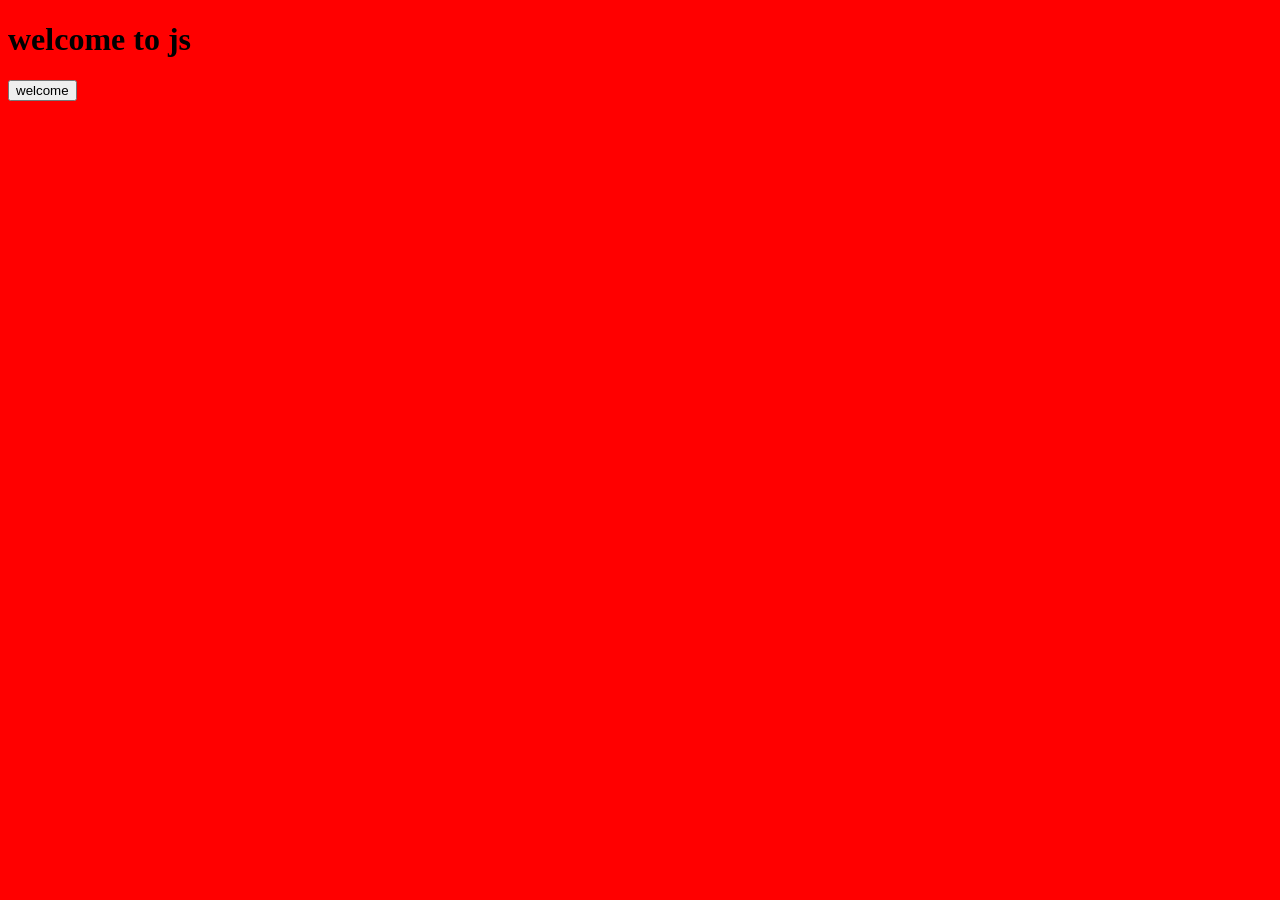
<file: 01 FRONT END/04 JAVASCRIPT/index.html>
<!DOCTYPE html>
<html lang="en">
<head>
    <meta charset="UTF-8">
    <meta name="viewport" content="width=device-width, initial-scale=1.0">
    <title>Document</title>
    <style>
        body {
            background-color: red;
        }
    </style>
</head>
<body>
    <h1>welcome to js</h1>

    <!-- inline script -->
    <button onclick="alert('welcome to js')">welcome</button>


    <!-- internal script -->
     <script>
        alert('hello')
        console.log("welcome nice to meet you")
     </script>

     <!-- external script -->
      <script src="./intro.js"></script>
</body>
</html>
</file>
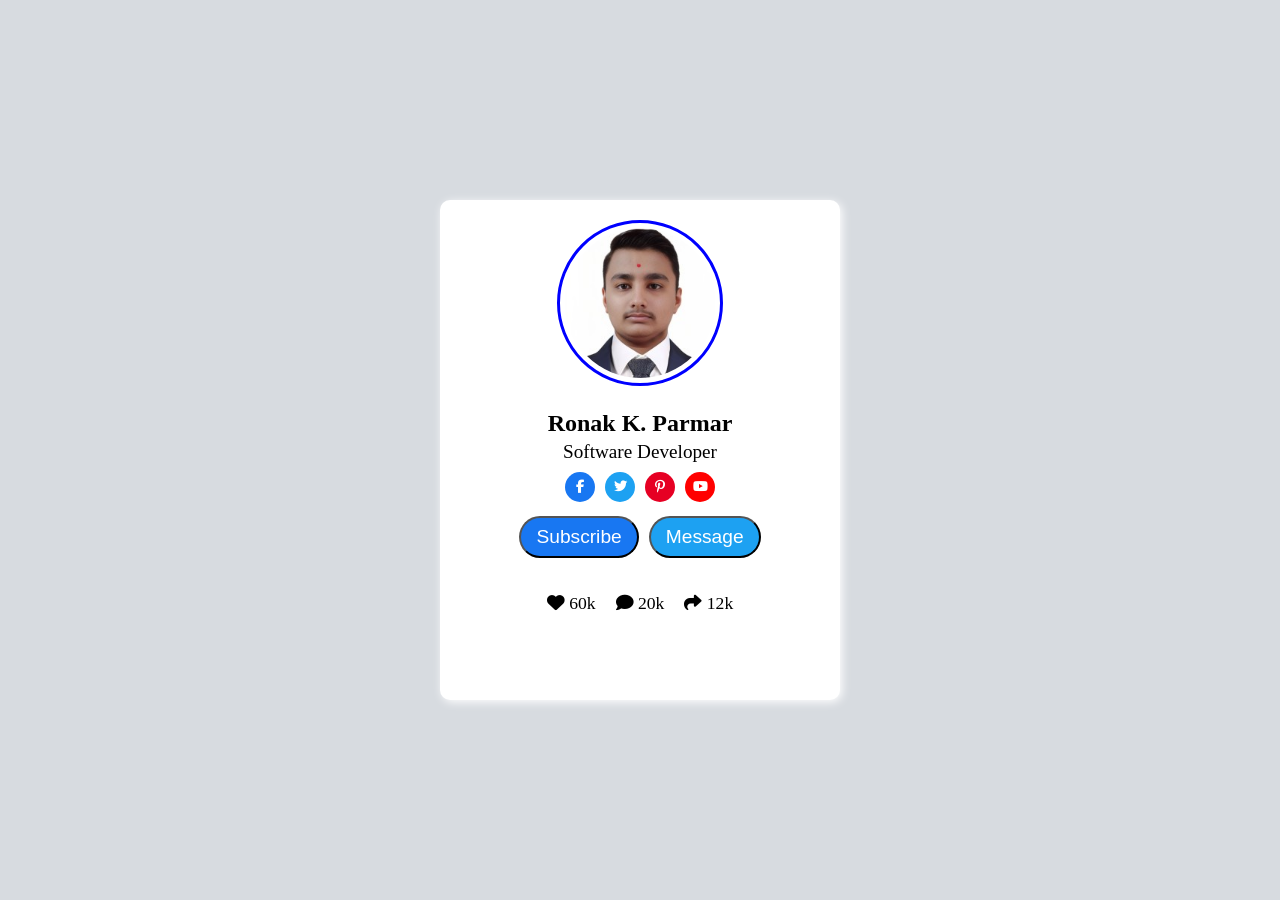
<file: 01 FRONT END/03 PRACTICE PROJECTS/01 CARD/index.html>
<!DOCTYPE html>
<html lang="en">
<head>
    <meta charset="UTF-8">
    <meta name="viewport" content="width=device-width, initial-scale=1.0">
    <title>Single Card</title>
    <link rel="stylesheet" href="style.css">

    <!-- font awesome cdn -->
    <link rel="stylesheet" href="https://cdnjs.cloudflare.com/ajax/libs/font-awesome/6.5.2/css/all.min.css" integrity="sha512-SnH5WK+bZxgPHs44uWIX+LLJAJ9/2PkPKZ5QiAj6Ta86w+fsb2TkcmfRyVX3pBnMFcV7oQPJkl9QevSCWr3W6A==" crossorigin="anonymous" referrerpolicy="no-referrer" />
</head>
<body>
    <div class="container">
        <div class="img">
            <img src="ronakparmar.jpg" alt="ronak parmar" srcset="" class="image1">
        </div>
        <div class="name">
            <p>ronak k. parmar</p>
        </div>
        <div class="designation">
            <p>Software developer</p>
        </div>
        <div class="socialmedia">
            <button>
                <i class="fa-brands fa-facebook-f"></i>
            </button>
            <button>
                <i class="fa-brands fa-twitter"></i>
            </button>
            <button>
                <i class="fa-brands fa-pinterest-p"></i>
            </button>
            <button>
                <i class="fa-brands fa-youtube"></i>
            </button>
        </div>
        <div class="connect">
            <button>subscribe</button>
            <button>Message</button>
        </div>
        <div class="detail">
            <p><i class="fa-solid fa-heart"></i> 60k</p>
            <p><i class="fa-solid fa-comment"></i> 20k</p>
            <p><i class="fa-solid fa-share"></i> 12k</p>
        </div>
    </div>
</body>
</html>
</file>
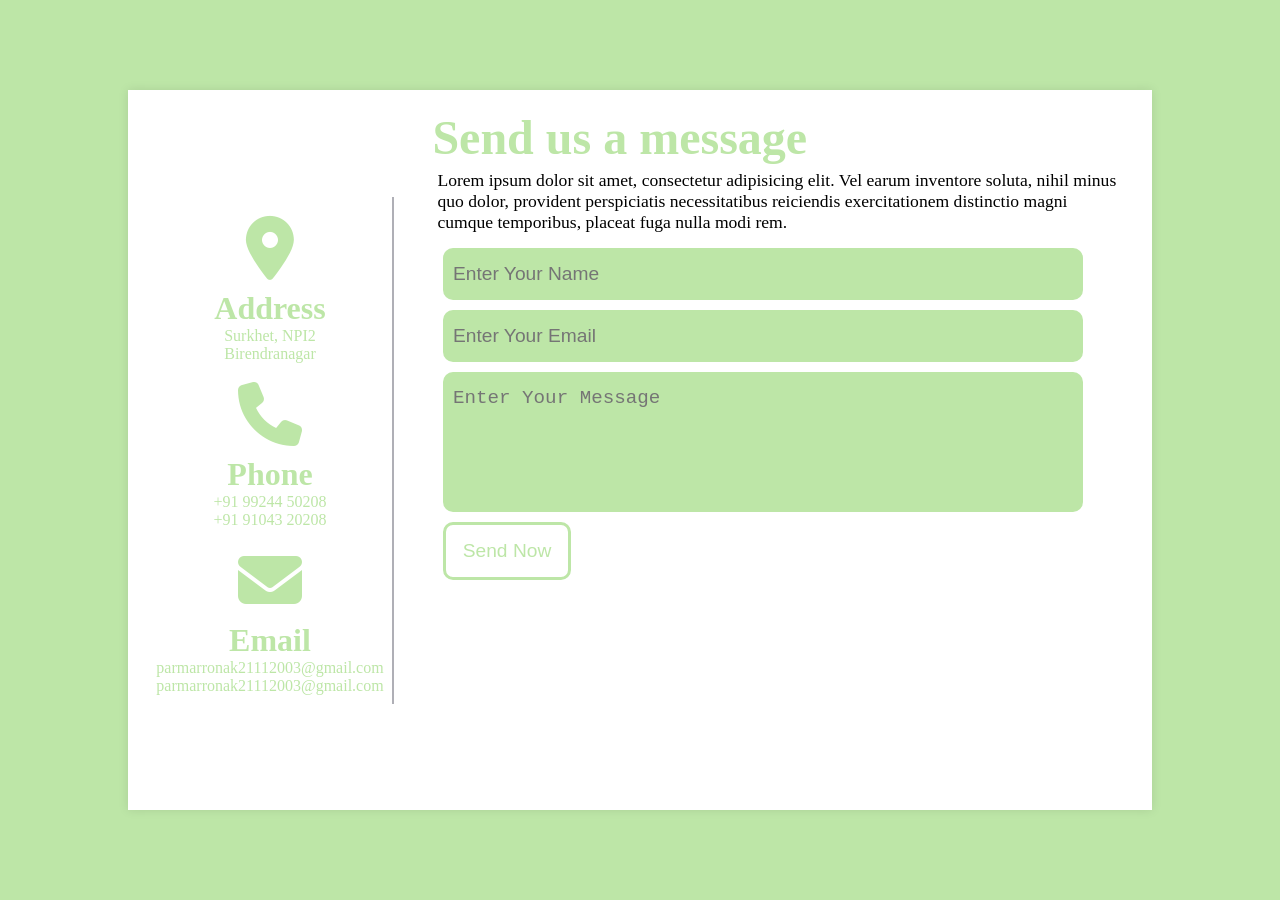
<file: 01 FRONT END/03 PRACTICE PROJECTS/02 CONTACT SECTION/index.html>
<!DOCTYPE html>
<html lang="en">
<head>
    <meta charset="UTF-8">
    <meta name="viewport" content="width=device-width, initial-scale=1.0">
    <title>CONTACT SECTION</title>

    <!-- external style -->
    <link rel="stylesheet" href="style.css">

    <!-- font awesome cdn -->
    <link rel="stylesheet" href="https://cdnjs.cloudflare.com/ajax/libs/font-awesome/6.5.2/css/all.min.css" integrity="sha512-SnH5WK+bZxgPHs44uWIX+LLJAJ9/2PkPKZ5QiAj6Ta86w+fsb2TkcmfRyVX3pBnMFcV7oQPJkl9QevSCWr3W6A==" crossorigin="anonymous" referrerpolicy="no-referrer" />
</head>
<body>
    <section>
        <div class="container">
            <div class="left-side">
                <div class="content">
                    <div class="icon">
                        <i class="fa-solid fa-location-dot"></i>
                    </div>
                    <h3 class="heading3">
                        Address
                    </h3>
                    <p>Surkhet, NPI2</p>
                    <p>Birendranagar</p>
                </div>
                <div class="content">
                    <div class="icon">
                        <i class="fa-solid fa-phone"></i>
                    </div>
                    <h3 class="heading3">
                        Phone
                    </h3>
                    <p>+91 99244 50208</p>
                    <p>+91 91043 20208</p>
                </div>
                <div class="content">
                    <div class="icon">
                        <i class="fa-solid fa-envelope"></i>
                    </div>
                    <h3 class="heading3">
                        Email
                    </h3>
                    <p>parmarronak21112003@gmail.com</p>
                    <p>parmarronak21112003@gmail.com</p>
                </div>
            </div>
            <div class="right-side">
                <h1 class="formHeading">Send us a message</h1>
                <p>Lorem ipsum dolor sit amet, consectetur adipisicing elit. Vel earum inventore soluta, nihil minus quo dolor, provident perspiciatis necessitatibus reiciendis exercitationem distinctio magni cumque temporibus, placeat fuga nulla modi rem.</p>
                <div class="contact-form">
                    <form action="">
                        <input type="text" placeholder="Enter Your Name">
                        <input type="email" placeholder="Enter Your Email">
                        <textarea name="" id="" placeholder="Enter Your Message" rows="5"></textarea>
                        <button>Send Now</button>
                    </form>
                </div>
            </div>
            <!-- <div class="left-side">
                <div>
                    <div class="icon">
                        <i class="fa-solid fa-location-dot"></i>
                    </div>
                    <h3>address</h3>
                    <p>Surkhet, NPI2</p>
                    <p>Birendranagar 06</p>
                </div>
            </div>
            <div class="right-side"></div> -->
        </div>
    </section>
</body>
</html>
</file>
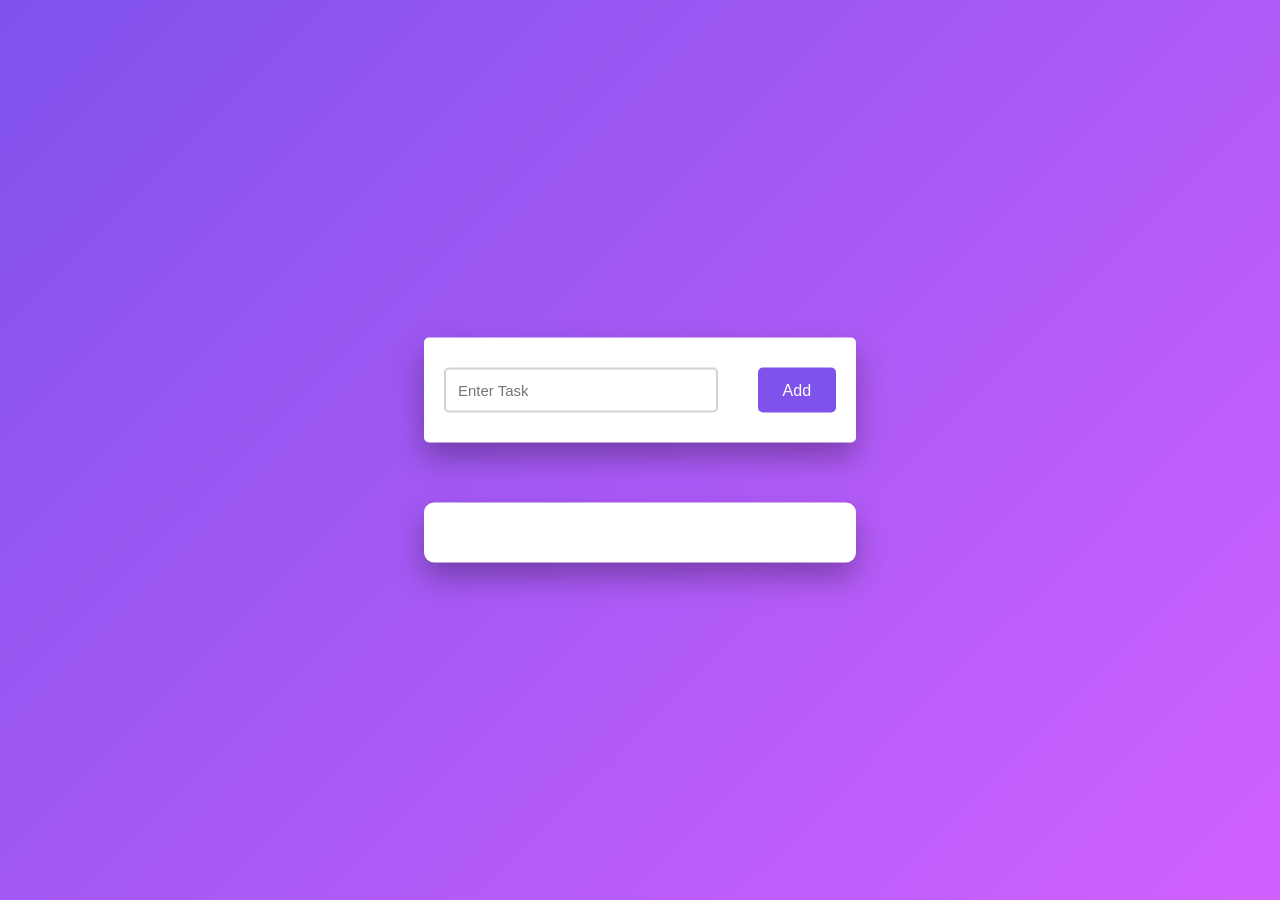
<file: 01 FRONT END/03 PRACTICE PROJECTS/03 Todo App/index.html>
<!DOCTYPE html>
<html lang="en">
<head>
    <meta charset="UTF-8">
    <meta name="viewport" content="width=device-width, initial-scale=1.0">
    <title>Document</title>
    <link rel="stylesheet" href="style.css">
    <link rel="stylesheet" href="https://cdnjs.cloudflare.com/ajax/libs/font-awesome/6.6.0/css/all.min.css" integrity="sha512-Kc323vGBEqzTmouAECnVceyQqyqdsSiqLQISBL29aUW4U/M7pSPA/gEUZQqv1cwx4OnYxTxve5UMg5GT6L4JJg==" crossorigin="anonymous" referrerpolicy="no-referrer" />
</head>
<body>
    <div class="container">
        <div id="newtask">
            <input type="text" placeholder="Enter Task" />
            <button id="push">Add</button>
        </div>
        <div id="tasks"></div>
    </div>

    <script src="script.js"></script>
</body>
</html>
</file>
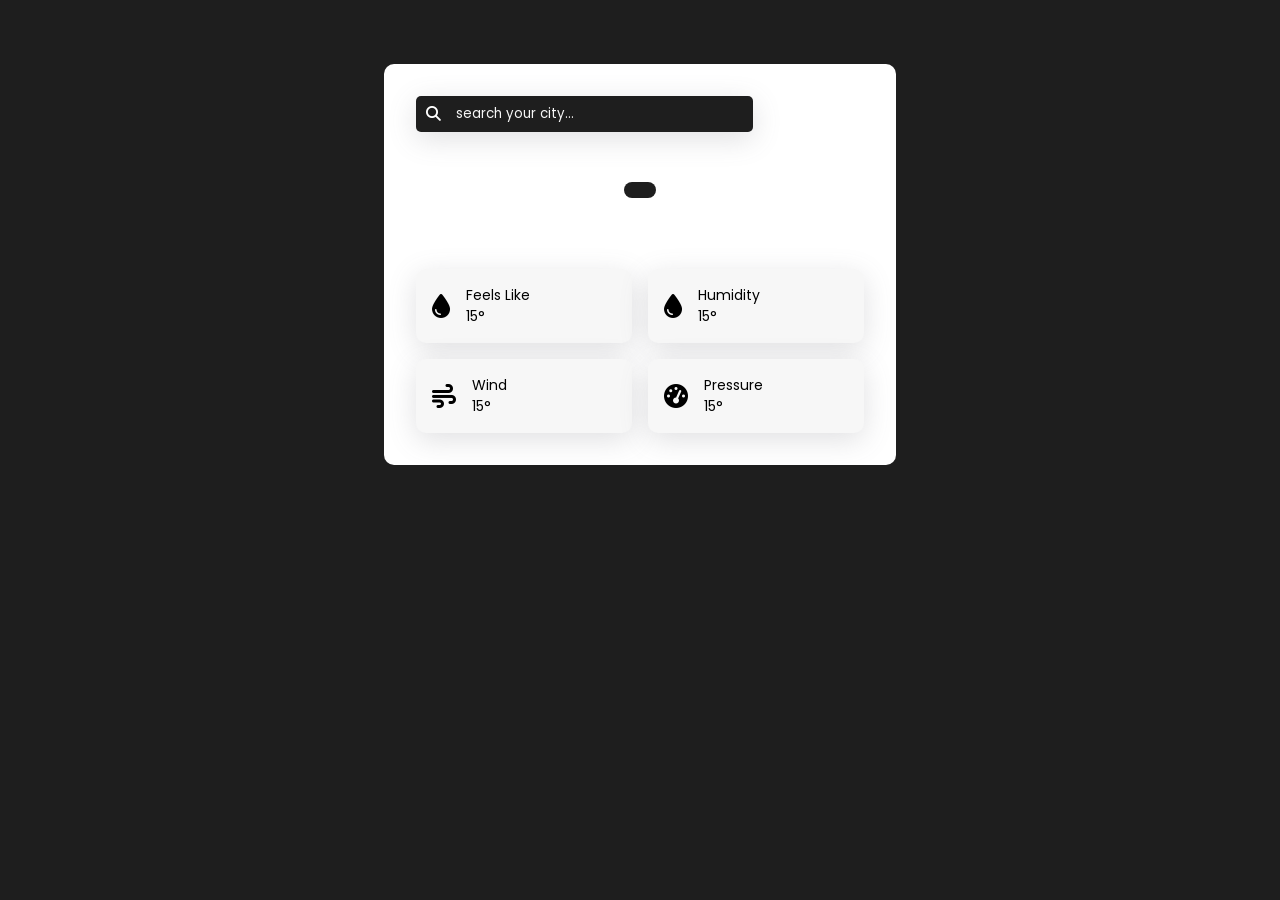
<file: 01 FRONT END/04 JAVASCRIPT/API/index.html>
<!DOCTYPE html>
<html lang="en">
  <head>
    <meta charset="UTF-8" />
    <meta name="viewport" content="width=device-width, initial-scale=1.0" />
    <link
      rel="stylesheet"
      href="https://cdnjs.cloudflare.com/ajax/libs/font-awesome/6.5.1/css/all.min.css"
      integrity="sha512-DTOQO9RWCH3ppGqcWaEA1BIZOC6xxalwEsw9c2QQeAIftl+Vegovlnee1c9QX4TctnWMn13TZye+giMm8e2LwA=="
      crossorigin="anonymous"
      referrerpolicy="no-referrer"
    />
    <title>Weather App</title>
    <link rel="stylesheet" href="style.css" />
  </head>
  <body>
    <section class="container">
      <!-- input field search  -->
      <div class="weather_header">
        <form class="weather_search">
          <i class="fa-solid fa-magnifying-glass"></i>
          <input
            type="text"
            class="city_name"
            placeholder="search your city..."
          />
        </form>
      </div>
      <!-- weather main data -->
      <div class="weather_body">
        <h1 class="weather_city"></h1>
        <p class="weather_date_time"></p>
        <div class="weather_data">
          <p class="weather_forecast"></p>
          <div class="weather_icon"></div>
        </div>
        <p class="weather_temperature"></p>
        <div class="weather_minmax">
          <p class="weather_min"></p>
          <p class="weather_max"></p>
        </div>
      </div>
      <!-- weather extra data  -->
      <section class="weather_info">
        <div class="weather_card">
          <i class="fa-solid fa-droplet"></i>
          <div>
            <p>Feels Like</p>
            <p class="weather_feelsLike">15&#176</p>
          </div>
        </div>

        <div class="weather_card">
          <i class="fa-solid fa-droplet"></i>
          <div>
              <p>Humidity</p>
              <p class="weather_humidity">15&#176</p>
          </div>
      </div>

      <div class="weather_card">
        <i class="fa-solid fa-wind"></i>
        <div>
            <p>Wind</p>
            <p class="weather_wind">15&#176</p>
        </div>
    </div>
    
    <div class="weather_card">
      <i class="fa-solid fa-gauge-high"></i>
      <div>
          <p>Pressure</p>
          <p class="weather_pressure">15&#176</p>
      </div>
  </div>

      </section>
    </section>
    <script src="index.js"></script>
  </body>
</html>
</file>
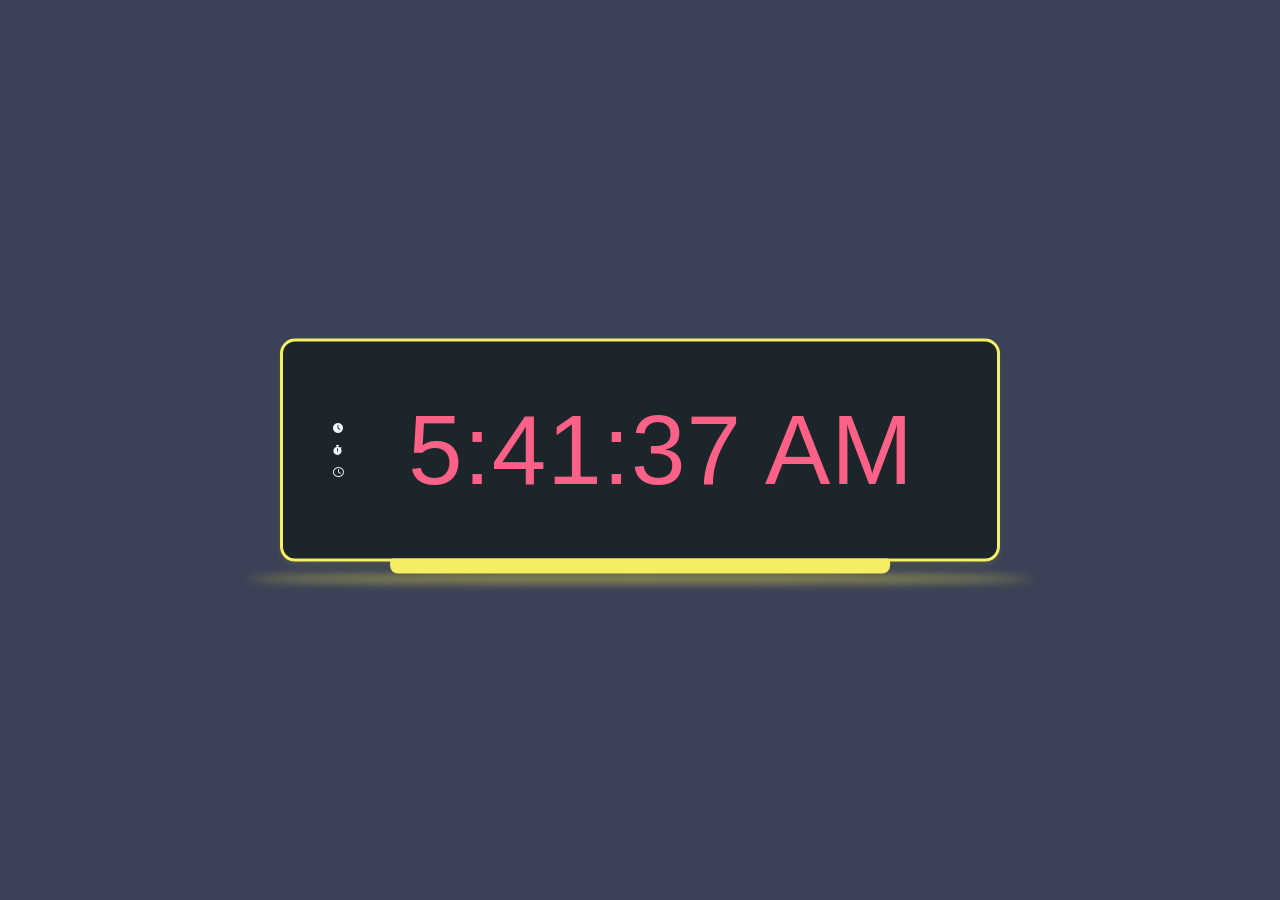
<file: 01 FRONT END/04 JAVASCRIPT/Time Base Event/index.html>
<!DOCTYPE html>
<html lang="en">
  <head>
    <meta charset="UTF-8" />
    <meta name="viewport" content="width=device-width, initial-scale=1.0" />
    <link
      rel="stylesheet"
      href="https://cdnjs.cloudflare.com/ajax/libs/font-awesome/6.1.0/css/all.min.css"
      integrity="sha512-10/jx2EXwxxWqCLX/hHth/vu2KY3jCF70dCQB8TSgNjbCVAC/8vai53GfMDrO2Emgwccf2pJqxct9ehpzG+MTw=="
      crossorigin="anonymous"
      referrerpolicy="no-referrer"
    />
    <title>Document</title>
    <link rel="stylesheet" href="style.css" />
    <style>
      .container {
        width: 90%;
        max-width: 1400px;
        position: absolute;
        top: 50%;
        left: 50%;
        transform: translate(-50%, -50%);
        display: flex;
        justify-content: center;
      }

      .clockHolder {
        width: 72rem;
        background-color: #1b252a;
        padding: 30px 50px;
        border-radius: 15px;
        border: 3px solid #f5ee62;
        box-shadow: rgba(222, 238, 42, 0.1) 0px 4px 6px;
        position: relative;
      }

      .clockHolder::after {
        content: " ";
        position: absolute;
        bottom: -15px;
        left: 50%;
        width: 70%;
        height: 15px;
        background-color: #f5ee62;
        transform: translate(-50%, 0);
        border-radius: 3px 3px 8px 8px;
      }

      .clockHolder::before {
        content: "";
        position: absolute;
        width: 110%;
        height: 10px;
        background-color: #f5ea4b77;
        bottom: -25px;
        left: -5%;
        border-radius: 100%;
        filter: blur(5px);
      }

      .timeHolder {
        display: flex;
        gap: 3.2rem;
        align-items: center;
      }

      .timeOptions {
        display: flex;
        flex-direction: column;
        justify-items: start;
        color: aliceblue;
        gap: 1.2rem;
      }

      .mainDiv {
        width: 100%;
        text-align: center;
      }
      #clock {
        font-size: 9.8rem;
      }
    </style>
  </head>
  <body>
    <div class="container">
      <div class="clockHolder">
        <div class="timeHolder">
          <div class="timeOptions">
            <i class="fas fa-clock" data-title="Time"></i>
            <i class="fas fa-stopwatch" data-title="StopWatch"></i>
            <i class="far fa-clock" data-title="CountDown"></i>
          </div>
          <div class="mainDiv">
            <p id="clock"></p>
          </div>
        </div>
      </div>
    </div>

    <script>
      const currentTime = () => {
        let curTime = new Date().toLocaleTimeString();
        document.getElementById("clock").innerText = curTime;
      };
      currentTime();

      const intervalId = setInterval(() => {
        currentTime();
      }, 1000);

      setTimeout(() => clearInterval(intervalId), 5000);
    </script>
  </body>
</html>
</file>
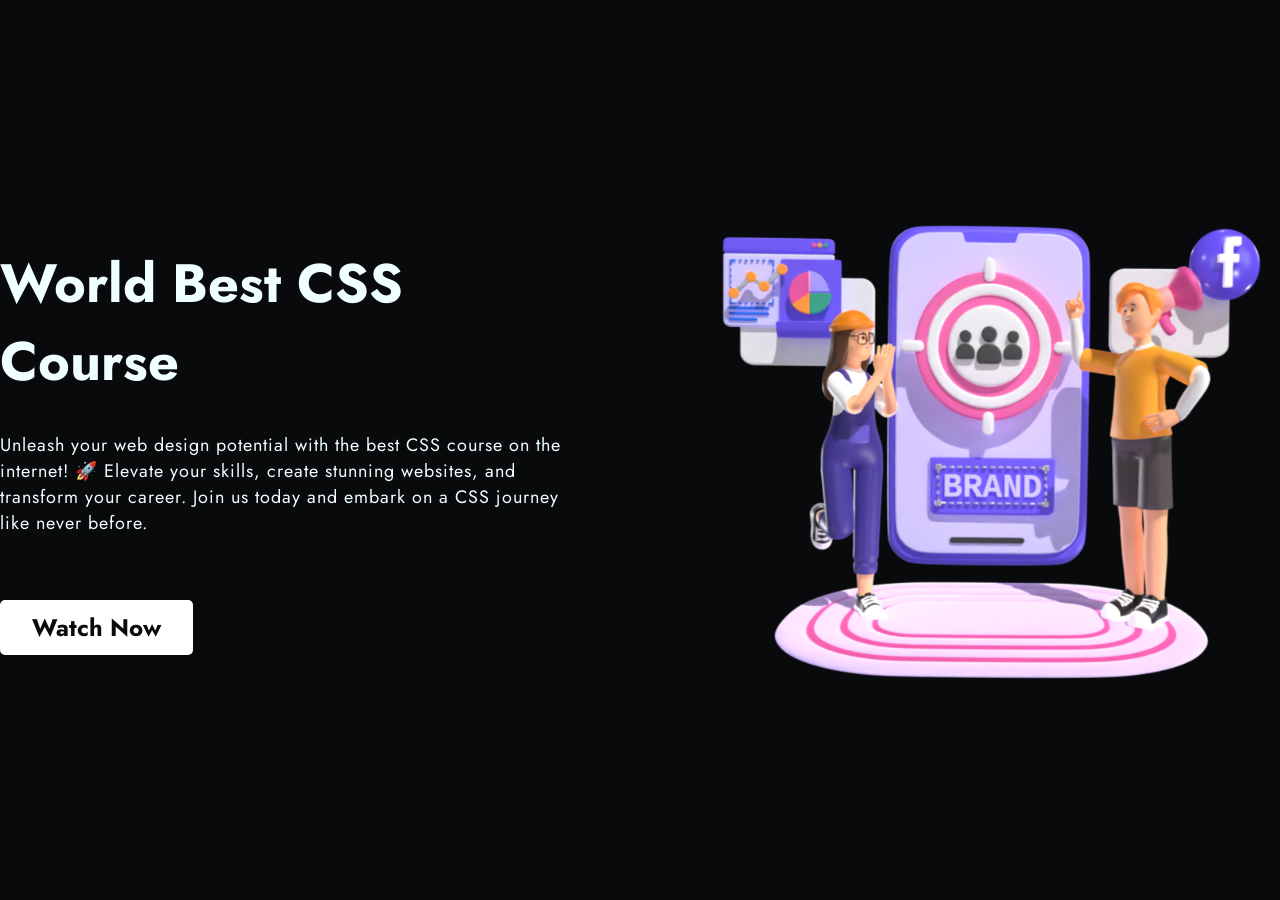
<file: 01 FRONT END/02 CSS/Thapa Technical code/anchor/index.html>
<!DOCTYPE html>
<html lang="en">
  <head>
    <meta charset="UTF-8" />
    <meta name="viewport" content="width=device-width, initial-scale=1.0" />
    <title>ANCHOR STYLING</title>
    <link rel="preconnect" href="https://fonts.googleapis.com" />
    <link rel="preconnect" href="https://fonts.gstatic.com" crossorigin />
    <link
      href="https://fonts.googleapis.com/css2?family=Jost:wght@300;400;500;700&family=Poppins:wght@200;300;400;600&family=Quicksand:wght@300;400;500;600;700&family=Urbanist:wght@300;400;600;700;800;900&display=swap"
      rel="stylesheet"
    />
    <link rel="stylesheet" href="style.css" />
  </head>
  <body>
    <section class="hero-section">
      <div class="container">
        <div class="grid grid-two-column">
          <div class="hero-content">
            <h1>World Best CSS Course</h1>
            <p>
              Unleash your web design potential with the best CSS course on the
              internet! 🚀 Elevate your skills, create stunning websites, and
              transform your career. Join us today and embark on a CSS journey
              like never before.
            </p>
            <a href="https://www.youtube.com/thapatechnical" target="_blank">
              watch now
            </a>
          </div>
          <div class="hero-image">
            <figure>
              <img
                src="../images/hero.png"
                alt="headphone with black background"
              />
            </figure>
          </div>
        </div>
      </div>
    </section>
  </body>
</html>
</file>
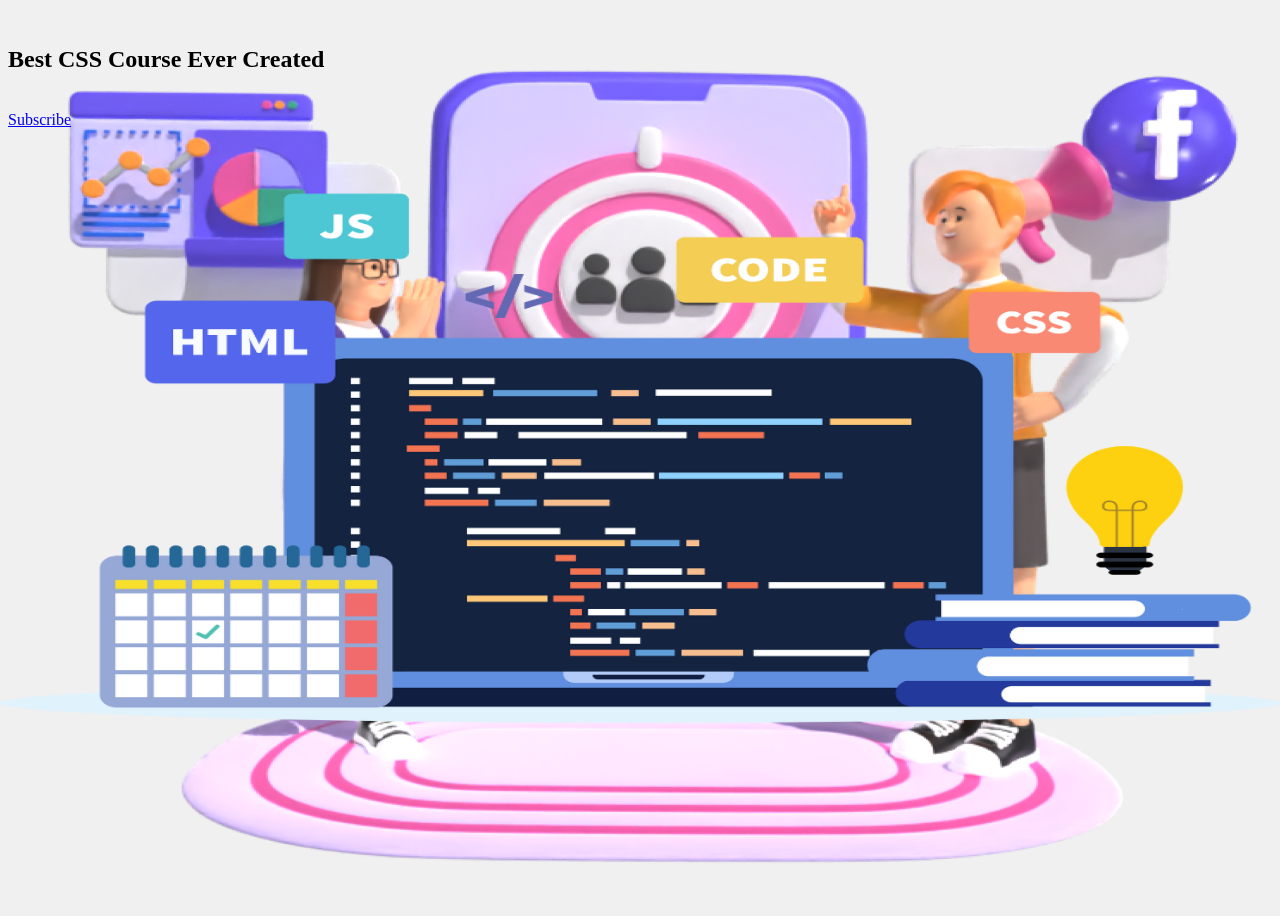
<file: 01 FRONT END/02 CSS/Thapa Technical code/background/index.html>
<!DOCTYPE html>
<html lang="en">
  <head>
    <meta charset="UTF-8" />
    <meta name="viewport" content="width=device-width, initial-scale=1.0" />
    <link rel="stylesheet" href="bg-style.css" />
    <title>color-in-css</title>
  </head>
  <body>
    <section class="hero-section">
      <br />
      <h1>Best CSS Course Ever Created</h1>
      <br />
      <a href="#" target="_blank" type="button">Subscribe</a>
    </section>
  </body>
</html>

<!--? background attachment ka krna hia  ✅ -->
</file>
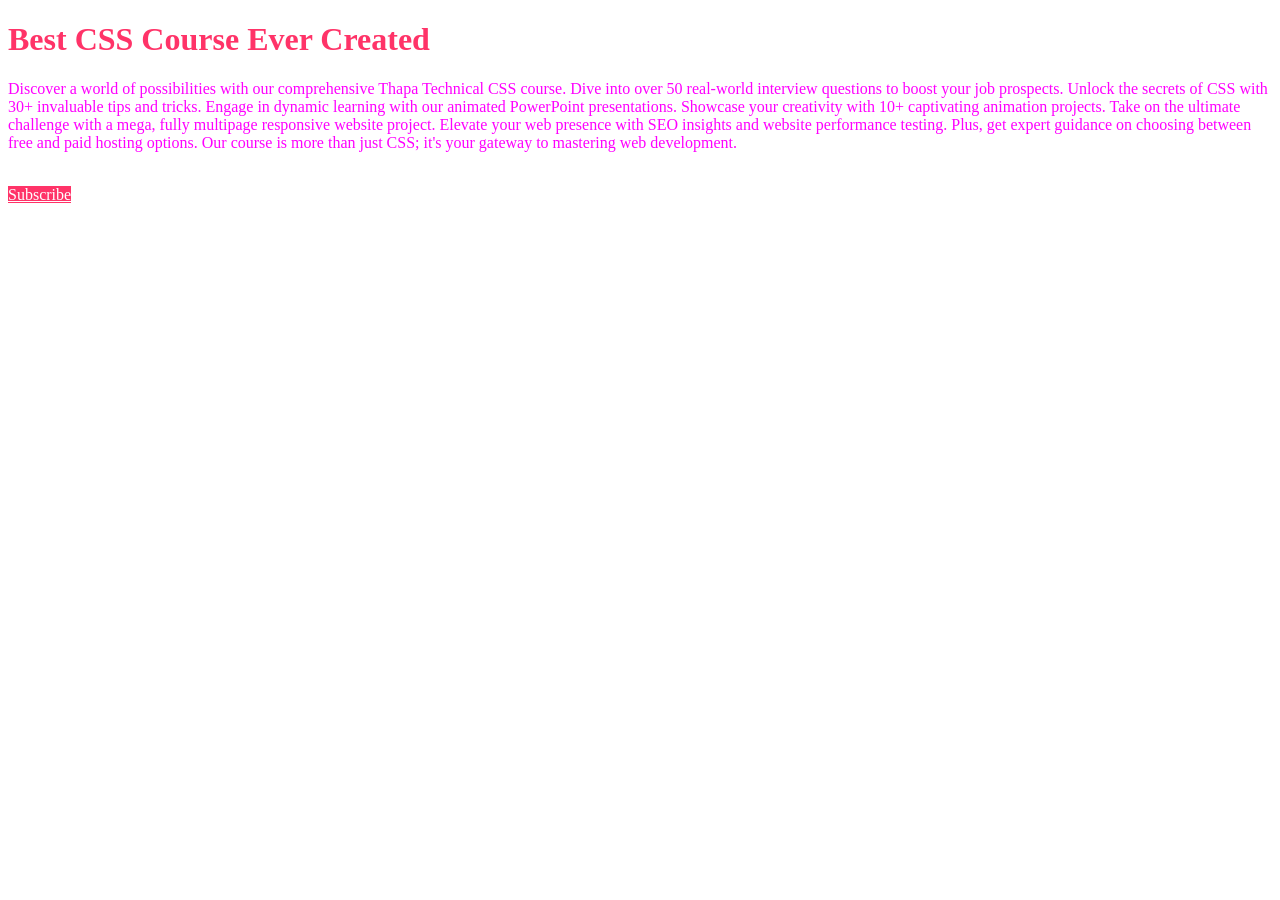
<file: 01 FRONT END/02 CSS/Thapa Technical code/basic/index.html>
<!DOCTYPE html>
<html lang="en">
  <head>
    <meta charset="UTF-8" />
    <meta name="viewport" content="width=device-width, initial-scale=1.0" />
    <title>Basic of CSS</title>
    <link rel="stylesheet" href="style.css" />
  </head>
  <body>
    <h1>Best CSS Course Ever Created</h1>
    <p class="para">
      Discover a world of possibilities with our comprehensive Thapa Technical
      CSS course. Dive into over 50 real-world interview questions to boost your
      job prospects. Unlock the secrets of CSS with 30+ invaluable tips and
      tricks. Engage in dynamic learning with our animated PowerPoint
      presentations. Showcase your creativity with 10+ captivating animation
      projects. Take on the ultimate challenge with a mega, fully multipage
      responsive website project. Elevate your web presence with SEO insights
      and website performance testing. Plus, get expert guidance on choosing
      between free and paid hosting options. Our course is more than just CSS;
      it's your gateway to mastering web development.
    </p>
    <!-- this is the comment part  -->
    <br />
    <a href="#" id="btn" target="_blank">Subscribe</a>
  </body>
</html>
</file>
<file: 01 FRONT END/03 PRACTICE PROJECTS/01 CARD/style.css>
* {
    margin: 0;
    padding: 0;
}

body {
    background-color: #d7dbe0;
    display: grid;
    place-items: center;
    height: 100vh;
}

.container {
    width: 400px;
    height: 500px;
    background-color: white;
    box-shadow: 2px 2px 10px white;
    border-radius: 10px;
}

.img {
    display: flex;
    justify-content: center;
    align-items: center;
    /* border: 1px solid black; */
    padding: 20px;
}

.image1 {
    border: 3px solid blue;
    border-radius: 50%;
    width: 150px;
    height: 150px;
    background-color: white;
    padding: 5px;
}

.name {
    /* border: 1px solid black; */
    display: flex;
    justify-content: center;
    align-items: center;
    padding: 4px;
}

.name p {
    font-size: 1.5rem;
    font-weight: 600;
    text-transform: capitalize;
}

.designation {
    /* border: 1px solid black; */
    display: flex;
    justify-content: center;
    align-items: center;
}

.designation p {
    font-size: 1.2rem;
    font-weight: 500;
    text-transform: capitalize;
}

.socialmedia {
    display: flex;
    justify-content: center;
    align-items: center;
    padding: 4px;
}

.socialmedia button {
    padding: 5px;
    width: 30px;
    height: 30px;
    display: flex;
    justify-content: center;
    align-items: center;
    color: white;
    margin: 5px;
    border-radius: 50%;
    border: 0px solid white;
}

button:first-child {
    background-color: #1877F2;
}

button:nth-child(2) {
    background-color: #1DA1F2;
}

button:nth-child(3) {
    background-color: #E60023;
}

button:nth-child(4) {
    background-color: #FF0000;
}

.connect {
    /* border: 1px solid black; */
    display: flex;
    justify-content: center;
    align-items: center;
}

.connect button {
    padding: 8px 15px;
    color: white;
    font-size: 1.2rem;
    text-transform: capitalize;
    margin: 5px;
    border-radius: 30px;
}

.connect:nth-child(1) {
    background-color: blue;
}

.connect:nth-child(2) {
    background-color: blue;
}

.detail {
    /* border: 1px solid black; */
    display: flex;
    justify-content: center;
    align-items: center;
    padding: 20px;
    margin: 10px 0px;
}

.detail p {
    margin: 0px 10px;
    font-size: 1.1rem;
}
</file>
<file: 01 FRONT END/03 PRACTICE PROJECTS/02 CONTACT SECTION/style.css>
* {
    margin: 0px;
    padding: 0px;
    box-sizing: border-box;
}

body {
    margin: 0;
    padding: 0;
    height: 100vh;
    display: flex;
    justify-content: center;
    align-items: center;
    background-color: #bde6a7;
}
section {
    width: 100%;
    display: flex;
    justify-content: center;
    align-items: center;
}
.container {
    display: flex;
    justify-content: center;
    align-items: center;
    width: 80%;
    height: 80vh;
    max-width: 1200px;
    padding: 20px;
    background-color: #fff;
    box-shadow: 0 0 10px rgba(0, 0, 0, 0.1);
}

.container .left-side::before {
    content: '';
    position: absolute;
    height: 70%;
    width: 2px;
    right: -15px;
    background-color: #afafb6;
}

.left-side {
    border-right: 2px solid #afafb6;
    /* border: 2px solid black; */
    width: 25%;
}

.content {
    width: 100%;
    margin: 9px 0px;
}

.icon {
    font-size: 4rem;
    display: flex;
    justify-content: center;
    padding: 10px;
    color: #bde6a7;
}

.heading3 {
    font-size: 2rem;
    display: flex;
    justify-content: center;
    align-items: center;
    color: #bde6a7;
}

.content p {
    font-size: 1rem;
    display: flex;
    justify-content: center;
    align-items: center;
    color: #bde6a7;
}

.right-side {
    width: 75%;
    height: 100%;
    /* background-color: antiquewhite; */
}

.right-side p {
    padding: 5px;
    margin-left: 3vw;
    font-size: 1.1rem;
    display: flex;
    justify-content: center;
    align-items: center;
}

.formHeading {
    margin-left: 3vw;
    width: 50vw;
    color: #bde6a7;
    font-size: 3rem;
}

.contact-form {
    display: flex;
    justify-content: center;
    align-items: center;
}

.contact-form input {
    width: 50vw;
    display: flex;
    justify-content: center;
    align-items: center;
    font-size: 1.2rem;
    padding: 15px 10px;
    margin: 10px;
    background-color: #bde6a7;
    color: white;
    border: none;
    border-radius: 10px;
}

.contact-form textarea {
    width: 50vw;
    display: flex;
    justify-content: center;
    align-items: center;
    font-size: 1.2rem;
    padding: 15px 10px;
    margin: 10px;
    background-color: #bde6a7;
    color: white;
    border: none;
    border-radius: 10px;
    resize: none;
}

.contact-form button {
    width: 10vw;
    display: flex;
    justify-content: center;
    align-items: center;
    font-size: 1.2rem;
    padding: 15px 10px;
    margin: 10px;
    /* background-color: #bde6a7; */
    color: #bde6a7;
    background-color: white;
    border: 3px solid #bde6a7;
    border-radius: 10px;
    resize: none;
    transition: .3s ease-in-out;
}

.contact-form button:hover {
    color: white;
    background-color: #bde6a7;
}
</file>
<file: 01 FRONT END/03 PRACTICE PROJECTS/03 Todo App/style.css>
*,
*::before,
*::after {
    margin: 0;
    padding: 0;
    box-sizing: border-box;
}

body {
    height: 100vh;
    background: linear-gradient(135deg, #8052ec, #d161ff);
}

.container {
    width: 40%;
    min-width: 450px;
    position: absolute;
    transform: translate(-50%, -50%);
    top: 50%;
    left: 50%;
    padding: 30px 40px;
}

#newtask {
    position: relative;
    background-color: #ffffff;
    padding: 30px 20px;
    border-radius: 5px;
    box-shadow: 0 15px 30px rgba(0, 0, 0, 0.3);
}

#newtask input {
    width: 70%;
    width: 70%;
    height: 45px;
    font-family: sans-serif;
    font-size: 15px;
    border: 2px solid #d1d3d4;
    padding: 12px;
    color: #111111;
    font-weight: 500;
    position: relative;
    border-radius: 5px;
}

#newtask input:focus {
    outline: none;
    border-color: #8052ec;
}

#newtask button {
    position: relative;
    float: right;
    width: 20%;
    height: 45px;
    border-radius: 5px;
    font-family: sans-serif;
    font-weight: 500;
    font-size: 16px;
    background-color: #8052ec;
    border: none;
    color: #ffffff;
    cursor: pointer;
}

#tasks {
    background-color: #ffffff;
    padding: 30px 20px;
    margin-top: 60px;
    border-radius: 10px;
    box-shadow: 0 15px 30px rgba(0, 0, 0, 0.3);
    width: 100%;
    position: relative;
}

.task {
    background-color: #ffffff;
    height: 50px;
    padding: 5px 10px;
    margin-top: 10px;
    display: flex;
    align-items: center;
    justify-content: space-between;
    border-bottom: 2px solid #d1d3d4;
    cursor: pointer;
}

.task span {
    font-family: sans-serif;
    font-size: 15px;
    font-weight: 400;
}

.task button {
    background-color: #8052ec;
    color: #ffffff;
    height: 100%;
    width: 40px;
    border-radius: 5px;
    border: none;
    cursor: pointer;
    outline: none;
}

.completed {
    text-decoration: line-through;
}
</file>
<file: 01 FRONT END/04 JAVASCRIPT/API/style.css>
@import url("https://fonts.googleapis.com/css2?family=Poppins&display=swap");

* {
  margin: 0;
  padding: 0;
  box-sizing: border-box;
  font-family: "Poppins", sans-serif;
}

body {
  background: #1e1e1e;
  color: #171717;
}

.container {
  background-color: #fff;
  color: #171717;
  padding: 2rem;
  width: 40%;
  margin: 4rem auto;
  border-radius: 10px;
}

.weather_header {
  display: flex;
  justify-content: space-between;
  align-items: center;
}

input {
  border: none;
  background: #1e1e1e;
  color: #fff;
  outline: none;
  padding: 0.5rem 2.5rem;
  border-radius: 5px;
  box-shadow: rgba(100, 100, 111, 0.2) 0px 7px 29px 0px;
}

input::placeholder {
  color: #f7f7f7;
}

.weather_search {
  position: relative;
}

.weather_search i {
  position: absolute;
  left: 10px;
  top: 10px;
  font-size: 15px;
  color: #fff;
}

.weather_units {
  font-size: 1.5rem;
}

.weather_units span {
  cursor: pointer;
}

.weather_units span:first-child {
  margin-right: 0.5rem;
}

.weather_body {
  text-align: center;
  margin-top: 3rem;
}

.weather_datetime {
  margin-bottom: 2rem;
  font-size: 14px;
}

.weather_forecast {
  background: #1e1e1e;
  /* background-color: #f7f7f7; */
  color: #fff;
  /* color: #171717; */
  display: inline-block;
  padding: 0.5rem 1rem;
  border-radius: 30px;
}

.weather_icon img {
  width: 100px;
  filter: drop-shadow(2px 4px 6px black);
  -webkit-filter: drop-shadow(2px 4px 6px black);
}

.weather_temperature {
  font-size: 1.75rem;
}

.weather_minmax {
  display: flex;
  justify-content: center;
}

.weather_minmax p {
  font-size: 14px;
  margin: 0.5rem;
}

.weather_info {
  display: grid;
  grid-template-columns: repeat(2, 1fr);
  grid-gap: 1rem;
  margin-top: 3rem;
}

.weather_card {
  display: flex;
  align-items: center;
  background: #1e1e1e;
  background-color: #f7f7f7;
  color: #000;
  padding: 1rem;
  border-radius: 10px;
  box-shadow: rgba(100, 100, 111, 0.2) 0px 7px 29px 0px;
}

.weather_card i {
  font-size: 1.5rem;
  margin-right: 1rem;
}

.weather_card p {
  font-size: 14px;
}

@media (max-width: 936px) {
  .container {
    width: 90%;
  }

  .weather_header {
    flex-direction: column;
  }

  .weather_units {
    margin-top: 1rem;
  }
}

@media (max-width: 400px) {
  .weather_info {
    grid-template-columns: none;
  }
}
</file>
<file: 01 FRONT END/04 JAVASCRIPT/Time Base Event/style.css>
* {
    margin: 0;
    padding: 0;
    box-sizing: border-box;
  }
  
  html {
    color: #fff;
    font-size: 62.5%;
  }
  
  body {
    height: 100vh;
    background-color: #3b4156;
    font-family: "Urbanist", sans-serif;
    display: flex;
    justify-content: center;
    align-items: center;
  }
  
  h1 {
    font-size: 3.6rem;
    margin-top: 4.8rem;
  }
  hr {
    margin-bottom: 3.2rem;
  }
  p,
  li,
  button {
    font-size: 1.7rem;
    letter-spacing: 0.1rem;
    font-family: "Urbanist", sans-serif;
    line-height: 1.6;
  }
  button {
    background-color: #f5ee62;
    padding: 0.6rem 2.4rem;
    border-radius: 10rem;
    margin-right: 3.6rem;
    cursor: pointer;
    transition: all 0.3s linear;
  
    &:hover {
      box-shadow: inset 0 0 0 0.2rem #f5ee62;
      background-color: transparent;
      color: #f5ee62;
    }
  }
  
  section {
    width: 32rem;
    height: 48rem;
    background-color: #21232e;
    text-align: center;
    padding: 2.4rem;
    border-radius: 1rem;
    box-shadow: 0 1px 0px #343650, 0 2px 0px #343650, 0 3px 0px #343650,
      0 4px 0px #343650, 0 5px 0px #343650, 0 6px 0px #343650, 0 7px 0px #343650,
      0 8px 0px #343650, 0 9px 0px #343650, 0 10px 0px #343650;
  }
  p {
    color: #fb6087;
    font-size: 9.8rem;
  }
  .buttons {
    width: 100%;
    display: grid;
    grid-template-columns: repeat(2, 1fr);
    gap: 0 2.4rem;
  }
  button {
    background-color: #fff;
    margin: 0;
    box-shadow: 0 0 2px 1px rgba(0, 0, 0, 0.1);
  }
  .resetValue p {
    font-size: 1.8rem;
    margin-top: 0.6rem;
  }
</file>
<file: 01 FRONT END/02 CSS/Thapa Technical code/anchor/style.css>
/** ------------------------------------- -->
/**  ANCHOR STATES STYLING IN CSS
/** ---------------------------------------- --> */

/*? 1. Link (`a:link`): This is the default state for an unvisited link. */

/*? 2. Visited (`a:visited`): This state applies to a link that the user has already visited. */

/*? 3. Hover (`a:hover`): This state triggers when the user hovers their mouse pointer over a link. */

/*? 4. Active (`a:active`): This state is triggered when the user clicks on a link. */

/*? LVHA: This acronym represents the order of link states. */

/* L for Link (:link): The default state for unvisited links.
V for Visited (:visited): The state for links that the user has already visited.
H for Hover (:hover): The state triggered when the mouse hovers over a link.
A for Active (:active): The state activated when a user clicks on a link. */

/* You can remember the order by recalling the word "LVHA," which represents the sequence of link states. This can help you remember the order and apply styles more easily in your CSS. */

* {
  margin: 0;
  padding: 0;
  box-sizing: border-box;
  font-family: "Jost";
}

body {
  background-color: #080a0c;
  color: azure;
  height: 100vh;
}

.container {
  height: 100vh;
  max-width: 1320px;
  padding: 64px 0;
  margin: 0 auto;
  display: grid;
  align-items: center;
}

.grid {
  display: grid;
  align-items: center;
  gap: 6.4rem;
}

.grid-two-column {
  grid-template-columns: repeat(2, 1fr);
}

.hero-content h1 {
  text-align: left;
  font-size: 54px;
}

.hero-content p {
  font-size: 18px;
  letter-spacing: 1px;
  margin: 2rem 0 4rem 0;
}

img {
  width: 100%;
  height: auto;
}

.hero-content a {
  color: #080a0c;
}

.hero-content a:link {
  background-color: #fff;
  display: inline-block;
  padding: 10px 32px;
  text-transform: capitalize;
  text-decoration: none;
  border-radius: 5px;
  font-size: 24px;
  font-weight: bold;
  -webkit-border-radius: 5px;
  -moz-border-radius: 5px;
  -ms-border-radius: 5px;
  -o-border-radius: 5px;
}

.hero-content a:visited {
  color: #d67e03;
}

.hero-content a:hover {
  color: #0062ff;
}

.hero-content a:active {
  color: #f31559;
}
</file>
<file: 01 FRONT END/02 CSS/Thapa Technical code/background/bg-style.css>
/** ------------------------------------- -->
/**  BACKGROUND PROPERTY IN CSS  
/** ---------------------------------------- -->

/*? background-color: Sets the background color of an element.
Example: background-color: #FF5733; */

/*? background-image: Specifies an image to be used as the background. */
/* Example: background-image: url('image.jpg'); */

/*? background-repeat: Determines how the background image repeats. */
/* Values: repeat, repeat-x, repeat-y, no-repeat.
Example: background-repeat: repeat-x; */

/*? background-position: Sets the starting position of the background image. */
/* Values: Coordinates like top left, center center, bottom right, percentages, or length values. */
/* Example: background-position: center center; */

/*? background-size: Defines the size of the background image. */
/* Values: auto, cover, contain, percentages, or length values. */
/* Example: background-size: cover; */

/*? background-attachment: Specifies if the background image scrolls with the content.; */
/* Values: scroll, fixed, local.
Example: background-attachment: fixed; */

/** ------------------------------------- -->
/**  BACKGROUND PROPERTY IN CSS3  
/** ---------------------------------------- -->

/*? background-blend-mode: Applies blending modes to the background image and color. */
/* Values: Various blending mode keywords like multiply, screen, overlay.
Example: background-blend-mode: multiply; */

body {
  width: 100%;
  height: 100vh;
  background-color: hsl(0, 0%, 94%);
  background-image: url("../images/css.png"), url("../images/hero.png");
  background-repeat: no-repeat;
  background-size: 100% 100%;
  /* background-position: left bottom; */
  /* background-blend-mode: difference; */
}

/** ------------------------------------- -->
/**  INTERVIEW QUESTIONS  
/** ---------------------------------------- -->

/*? 1: How can you set a background image for an element using CSS? */
/* You can set a background image using the background-image property, like this: */
/* background-image: url('image.jpg'); */

/*? 2: How can you make a background image cover the entire element without distortion? */
/* You can use background-size: cover; to make the background image cover the entire element while maintaining its aspect ratio. This ensures that the image fills the container without distortion. */

/*? 3: How can you apply multiple background images to a single element? */
/* background-image property and using a comma to separate them. For example: */
/* css background-image: url('image1.jpg'), url('image2.jpg'); */

/*? 4: What is the property that is used for controlling image-scroll? */
</file>
<file: 01 FRONT END/02 CSS/Thapa Technical code/basic/style.css>
/*  #ff3368; #ecfdff; */

h1 {
  color: #ff3368;
}

.para {
  color: #ff00ff;
}

#btn {
  background-color: #ff3368;
  color: #fff;
}

#btn:hover {
  background-color: black;
  color: white;
}

h1:hover {
  color: blue;
}
</file>
